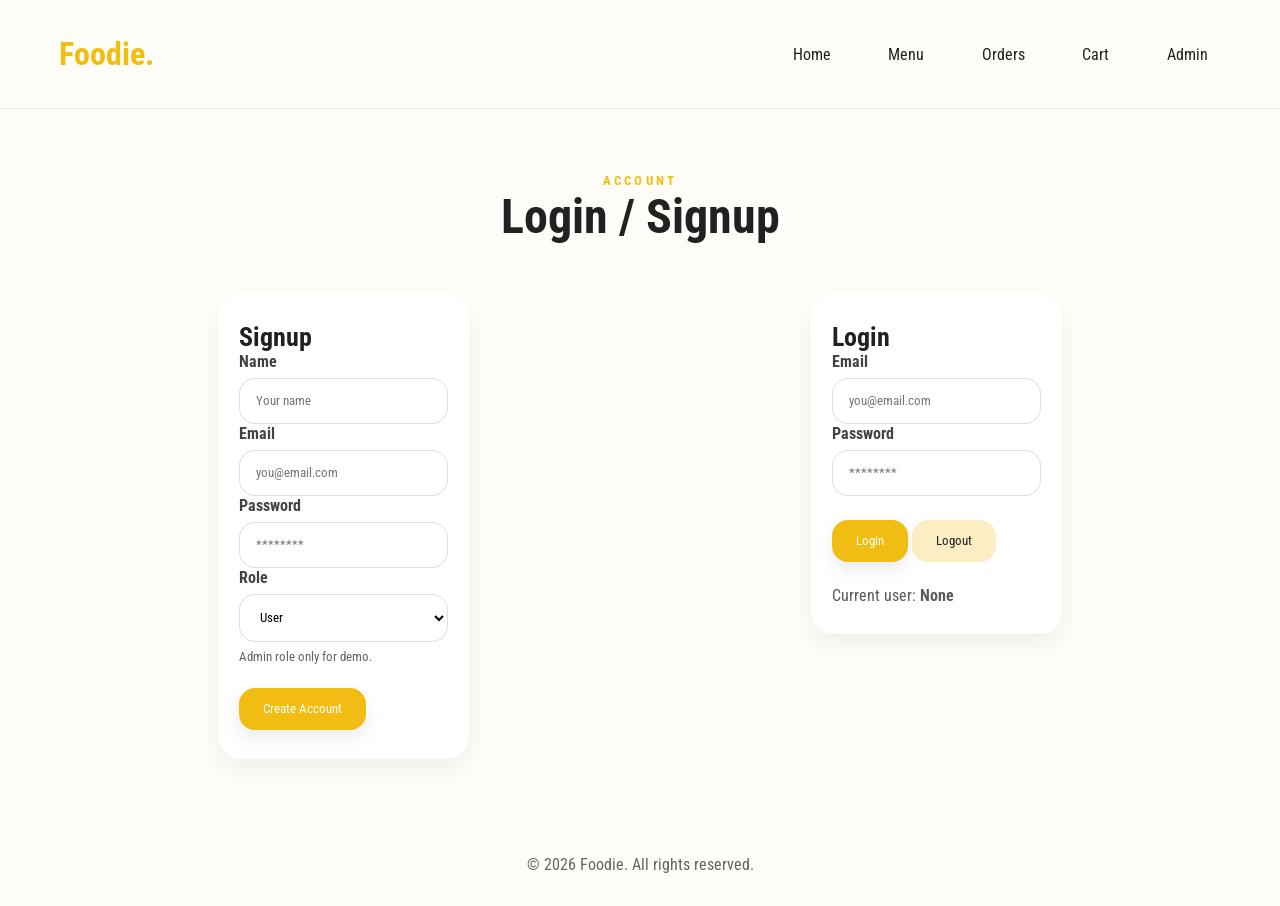
<file: login.html>
<!doctype html>
<html lang="en">
<head>
  <meta charset="UTF-8" />
  <meta name="viewport" content="width=device-width, initial-scale=1.0" />
  <link rel="stylesheet" href="style.css" />
  <title>Foodie - Login</title>
</head>
<body>

<header>
  <nav class="navbar flex between wrapper">
    <a href="index.html" class="logo">Foodie.</a>
    <ul class="navlist flex gap-3">
      <li><a href="index.html">Home</a></li>
      <li><a href="menu.html">Menu</a></li>
      <li><a href="orders.html">Orders</a></li>
      <li><a href="cart.html">Cart</a></li>
      <li><a href="admin.html">Admin</a></li>
    </ul>

    <a href="#" class="hamburger" id="hamburgerBtn">☰</a>
    <ul class="mobile-menu" id="mobileMenu">
      <li><a href="index.html">Home</a></li>
      <li><a href="menu.html">Menu</a></li>
      <li><a href="orders.html">Orders</a></li>
      <li><a href="cart.html">Cart</a></li>
      <li><a href="admin.html">Admin</a></li>
    </ul>
  </nav>
</header>

<main class="wrapper p-top">
  <div class="text-center">
    <h5>Account</h5>
    <h2>Login / Signup</h2>
  </div>

  <div class="grid-row mt-4" style="align-items:start">
    <!-- Signup -->
    <form class="form" id="signupForm">
      <h3>Signup</h3>

      <div class="input">
        <label>Name</label>
        <input name="name" placeholder="Your name" />
      </div>

      <div class="input">
        <label>Email</label>
        <input name="email" type="email" placeholder="you@email.com" />
      </div>

      <div class="input">
        <label>Password</label>
        <input name="password" type="password" placeholder="********" />
      </div>

      <div class="input">
        <label>Role</label>
        <select name="role" style="padding:.9rem 1rem;border-radius:1rem;border:1px solid rgba(0,0,0,.12)">
          <option value="user">User</option>
          <option value="admin">Admin</option>
        </select>
        <small style="color:rgba(33,33,33,.7)">Admin role only for demo.</small>
      </div>

      <button class="btn mt-2" type="submit">Create Account</button>
      <div class="msg" id="signupMsg"></div>
    </form>

    <!-- Login -->
    <form class="form" id="loginForm">
      <h3>Login</h3>

      <div class="input">
        <label>Email</label>
        <input name="email" type="email" placeholder="you@email.com" />
      </div>

      <div class="input">
        <label>Password</label>
        <input name="password" type="password" placeholder="********" />
      </div>

      <button class="btn mt-2" type="submit">Login</button>
      <button class="btn btn-soft mt-2" id="logoutBtn" type="button">Logout</button>

      <div class="msg" id="loginMsg"></div>

      <div class="mt-2" style="color:rgba(33,33,33,.75)">
        Current user: <strong id="currentUserLabel">None</strong>
      </div>
    </form>
  </div>
</main>

<footer>© 2026 Foodie. All rights reserved.</footer>
<script src="main.js"></script>
</body>
</html>
</file>
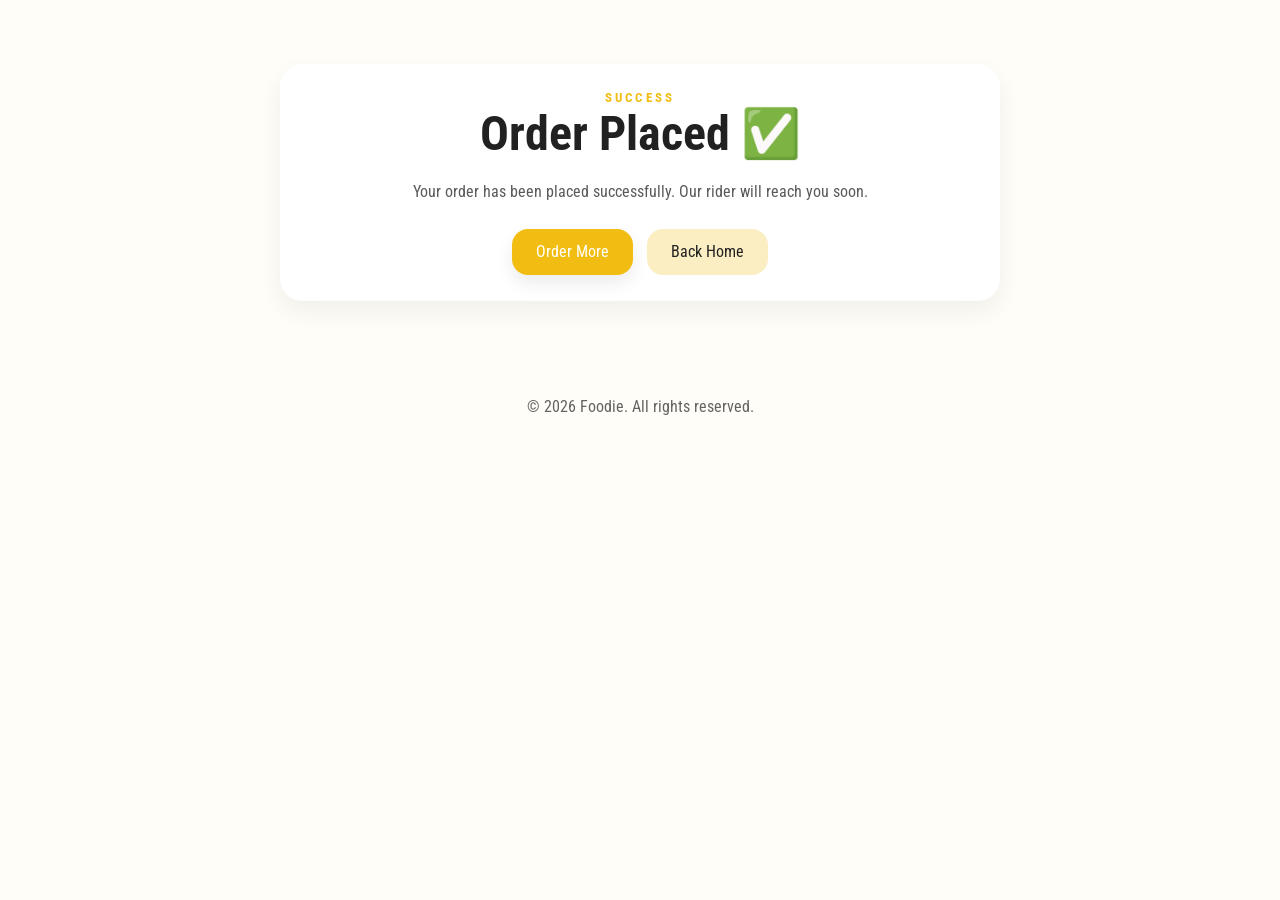
<file: success.html>
<!doctype html>
<html lang="en">
<head>
  <meta charset="UTF-8" />
  <meta name="viewport" content="width=device-width, initial-scale=1.0" />
  <link rel="stylesheet" href="style.css" />
  <title>Foodie - Order Success</title>
</head>
<body>
  <main class="wrapper p-top">
    <div class="card text-center" style="max-width:720px;margin:0 auto;">
      <h5>Success</h5>
      <h2>Order Placed ✅</h2>
      <p style="margin-top:1rem;color:rgba(33,33,33,.75);line-height:1.7">
        Your order has been placed successfully. Our rider will reach you soon.
      </p>

      <div class="mt-2">
        <a class="btn" href="menu.html">Order More</a>
        <a class="btn btn-soft" href="index.html" style="margin-left:.6rem;">Back Home</a>
      </div>
    </div>
  </main>

  <footer>© 2026 Foodie. All rights reserved.</footer>
  <script src="main.js"></script>
</body>
</html>
</file>
<file: style.css>
/* ===============================
   GOOGLE FONT
================================ */
@import url('https://fonts.googleapis.com/css2?family=Roboto+Condensed:wght@300;400;700&display=swap');

/* ===============================
   RESET + VARIABLES
================================ */
*{
  margin:0;
  padding:0;
  box-sizing:border-box;
  font-family:"Roboto Condensed", sans-serif;
}

:root{
  --lead:#212121;
  --gold:#F2BD12;
  --bg:#FFFDF7;
  --soft:#FCF1CC;
  --white:#fff;
}

body{ background:var(--bg); color:var(--lead); }
a{ text-decoration:none; color:var(--lead); }
img{ max-width:100%; display:block; }
li{ list-style:none; }

/* ===============================
   UTILITIES
================================ */
.wrapper{ max-width:1200px; margin:auto; padding:0 1.2rem; }
.flex{ display:flex; align-items:center; }
.between{ justify-content:space-between; }
.gap-2{ gap:1.2rem; }
.gap-3{ gap:2rem; }
.mt-2{ margin-top:1.5rem; }
.mt-4{ margin-top:3rem; }
.p-top{ padding-top:4rem; }
.text-center{ text-align:center; }

.btn{
  display:inline-block;
  background:var(--gold);
  color:var(--white);
  padding:.85rem 1.5rem;
  border-radius:1rem;
  transition:.25s;
  box-shadow:rgba(0,0,0,.08) 0 8px 18px;
  border:0;
  cursor:pointer;
}
.btn:hover{ background:var(--lead); }

.btn-soft{
  background:rgba(242,189,18,.25);
  color:var(--lead);
  box-shadow:none;
}
.btn-soft:hover{ background:rgba(242,189,18,.35); }

/* Headings */
h5{ color:var(--gold); letter-spacing:.2rem; text-transform:uppercase; }
h2{ font-size:3rem; }
h3{ font-size:1.6rem; }
h4{ font-size:1.2rem; }

/* ===============================
   NAVBAR
================================ */
header{
  position:sticky;
  top:0;
  background:rgba(255,253,247,.85);
  backdrop-filter:blur(8px);
  z-index:99;
  border-bottom:1px solid rgba(0,0,0,.06);
}

.navbar{ min-height:12vh; position:relative; }
.logo{ font-size:2rem; font-weight:700; color:var(--gold); }

.navlist a{ padding:.5rem .8rem; border-radius:.8rem; }
.navlist a.active{ background:rgba(242,189,18,.18); font-weight:700; }

.cart-icon{ position:relative; font-size:1.35rem; }
.cart-value{
  position:absolute; top:-8px; right:-10px;
  width:20px; height:20px; border-radius:999px;
  background:var(--gold); color:var(--lead);
  font-size:.85rem; display:grid; place-items:center;
}

.hamburger{ display:none; font-size:1.6rem; }

/* ✅ Mobile menu (FIXED) */
.mobile-menu{
  display:flex; /* ✅ important */
  flex-direction:column;
  gap:1rem;
  position:absolute;
  top:110%;
  left:50%;
  transform:translateX(-50%) translateY(10px);
  width:min(22rem,92vw);
  background:var(--white);
  padding:1.5rem;
  border:1px solid rgba(242,189,18,.55);
  border-radius:1.4rem;
  box-shadow:rgba(0,0,0,.10) 0 18px 40px;
  opacity:0;
  pointer-events:none;
  transition:.25s;
}

.mobile-menu a{ padding:.6rem .8rem; border-radius:1rem; }
.mobile-menu a.active{ background:rgba(242,189,18,.18); font-weight:700; }

.mobile-menu-active{
  opacity:1;
  pointer-events:auto;
  transform:translateX(-50%) translateY(0);
}

/* Desktop pe mobile menu hide */
@media (min-width:781px){
  .mobile-menu{ display:none; }
}

/* ===============================
   HERO
================================ */
.hero{
  min-height:calc(100vh - 12vh);
  gap:2rem;
  padding:2rem 0;
}

.hero .content{ flex:1; min-width:280px; }
.hero .image{ flex:1; min-width:280px; }

.hero h1{
  font-size:clamp(2.2rem,5vw,3.6rem);
  line-height:1.05;
}
.hero h1 span{ color:var(--gold); }

.hero p{
  margin-top:.8rem;
  color:rgba(33,33,33,.75);
  max-width:520px;
}

.hero-actions{ margin-top:1.2rem; }

.social-icon{
  width:42px; height:42px; border-radius:999px;
  display:inline-flex; align-items:center; justify-content:center;
  border:1px solid rgba(0,0,0,.12);
  margin-left:.4rem;
  transition:.25s;
}
.social-icon:hover{ background:var(--gold); }

/* ===============================
   CARDS / GRID
================================ */
.grid-row{
  display:flex;
  flex-wrap:wrap;
  gap:1.5rem;
  justify-content:center;
  align-items:stretch;
}

.card{
  flex:1 1 260px;
  max-width:360px;
  margin-top: 3rem;
  background:var(--white);
  border-radius:1.4rem;
  padding:1.6rem 1.2rem;
  box-shadow:rgba(0,0,0,.06) 0 10px 25px;
  transition:.2s;
}
.card:hover{ transform:translateY(-6px); }

.icon-box{
  width:90px; height:90px;
  margin:0 auto;
  background:var(--soft);
  border-radius:1.2rem;
  display:grid;
  place-items:center;
}
.icon-box img{ width:56px; }

.card p{ color:rgba(33,33,33,.75); line-height:1.6; margin-top:.6rem; }

/* Product cards */
.product img{ width:180px; margin:0 auto; }
.price{ color:var(--gold); margin:.4rem 0 1rem; }

/* Wishlist button */
.icon-btn{
  width:44px;
  height:44px;
  border-radius:1rem;
  border:1px solid rgba(0,0,0,.10);
  background:var(--white);
  cursor:pointer;
}
.icon-btn.active{
  background:rgba(242,189,18,.20);
  border-color:rgba(242,189,18,.55);
}

/* ===============================
   REVIEWS
================================ */
.reviews-wrap{ gap:2rem; }
.reviews-wrap .left{ flex:0 0 380px; max-width:380px; }
.reviews-wrap .right{ flex:1; min-width:300px; }

.review-card{
  background:var(--white);
  border-radius:1.4rem;
  padding:1.4rem 1.2rem;
  box-shadow:rgba(0,0,0,.06) 0 10px 25px;
}
.review-card p{ color:rgba(33,33,33,.75); line-height:1.7; }

/* ===============================
   REVIEWS PAGE - PRO UI
================================ */

.rev-hero{
  max-width:1100px;
  margin:0 auto;
  border-radius:1.6rem;
  overflow:hidden;
  background:
    radial-gradient(900px 500px at 12% 12%, rgba(242,189,18,.28), transparent 60%),
    radial-gradient(900px 500px at 90% 25%, rgba(33,33,33,.10), transparent 60%),
    linear-gradient(180deg, rgba(255,255,255,.92), rgba(255,255,255,.70));
  border:1px solid rgba(0,0,0,.06);
  box-shadow:rgba(0,0,0,.08) 0 18px 45px;
}

.rev-hero__inner{
  display:flex;
  gap:2rem;
  padding:2.2rem;
  flex-wrap:wrap;
  align-items:center;
}

.rev-hero__left{ flex:1; min-width:280px; }
.rev-hero__right{ flex:0 0 420px; min-width:280px; display:flex; justify-content:center; }

.rev-hero__img{
  width:min(380px, 95%);
  filter:drop-shadow(rgba(0,0,0,.10) 0 25px 45px);
}

.rev-pill{
  display:inline-flex;
  align-items:center;
  gap:.55rem;
  padding:.55rem .95rem;
  border-radius:999px;
  background:rgba(242,189,18,.18);
  border:1px solid rgba(242,189,18,.35);
  font-weight:700;
}

.rev-title{
  margin-top:.9rem;
  font-size:clamp(2rem,4vw,3.1rem);
  line-height:1.1;
}

.rev-sub{
  margin-top:.9rem;
  color:rgba(33,33,33,.75);
  line-height:1.85;
  max-width:660px;
}

.rev-summary{
  margin-top:1.2rem;
  display:flex;
  gap:1rem;
  flex-wrap:wrap;
  align-items:center;
}

.rev-score{
  background:rgba(255,255,255,.75);
  border:1px solid rgba(0,0,0,.06);
  border-radius:1.2rem;
  padding:1rem 1.1rem;
  min-width:240px;
}

.rev-score__num{
  font-size:2.1rem;
  font-weight:900;
}

.rev-score__stars{
  margin-top:.3rem;
  color:var(--gold);
  display:flex;
  gap:.25rem;
}

.rev-score__meta{
  margin-top:.35rem;
  color:rgba(33,33,33,.7);
  font-size:.95rem;
}

.rev-tags{
  display:flex;
  gap:.7rem;
  flex-wrap:wrap;
}

.rev-tags span{
  display:inline-flex;
  gap:.55rem;
  align-items:center;
  padding:.55rem .9rem;
  border-radius:1rem;
  background:rgba(255,255,255,.75);
  border:1px solid rgba(0,0,0,.06);
  color:rgba(33,33,33,.78);
}

.rev-actions{
  margin-top:1.2rem;
  display:flex;
  gap:.8rem;
  flex-wrap:wrap;
}

.rev-section{ margin-top:3.2rem; }

.rev-lead{
  margin-top:.65rem;
  color:rgba(33,33,33,.75);
  max-width:780px;
  margin-inline:auto;
  line-height:1.85;
}

.rev-slider{
  max-width:1100px;
  margin:0 auto;
}

/* Swiper card */
.rev-card{
  background:var(--white);
  border:1px solid rgba(0,0,0,.06);
  border-radius:1.4rem;
  padding:1.4rem 1.2rem;
  box-shadow:rgba(0,0,0,.05) 0 12px 28px;
  transition:.25s;
  height:auto;
}

.rev-card:hover{
  transform:translateY(-8px);
  box-shadow:rgba(0,0,0,.12) 0 18px 45px;
}

.rev-card__top{
  display:flex;
  justify-content:space-between;
  gap:1rem;
  align-items:center;
}

.rev-user{ display:flex; gap:.8rem; align-items:center; }
.rev-avatar{
  width:46px;height:46px;
  border-radius:1rem;
  display:grid;
  place-items:center;
  font-weight:900;
  background:rgba(242,189,18,.20);
  border:1px solid rgba(242,189,18,.35);
}

.rev-muted{ color:rgba(33,33,33,.65); font-size:.92rem; margin-top:.15rem; }

.rev-stars{
  color:var(--gold);
  display:flex;
  gap:.2rem;
}

.rev-quote{
  margin-top:1rem;
  color:rgba(33,33,33,.76);
  line-height:1.85;
}

/* Breakdowns */
.rev-break{
  max-width:1100px;
  margin:0 auto;
  background:var(--white);
  border:1px solid rgba(0,0,0,.06);
  border-radius:1.6rem;
  padding:2rem;
  box-shadow:rgba(0,0,0,.06) 0 12px 30px;
}

.rev-bars{
  margin-top:1.2rem;
  display:flex;
  flex-direction:column;
  gap:.85rem;
}

.rev-bar{
  display:grid;
  grid-template-columns:90px 1fr 50px;
  gap:.9rem;
  align-items:center;
}

.rev-bar__track{
  height:12px;
  border-radius:999px;
  background:rgba(0,0,0,.06);
  overflow:hidden;
}

.rev-bar__fill{
  height:100%;
  border-radius:999px;
  background:rgba(242,189,18,.95);
}

/* CTA */
.rev-cta{
  max-width:1100px;
  margin:0 auto;
  margin-top:3.2rem;
}

.rev-cta__inner{
  background:
    radial-gradient(800px 400px at 15% 20%, rgba(242,189,18,.30), transparent 60%),
    radial-gradient(800px 400px at 85% 40%, rgba(33,33,33,.10), transparent 60%),
    var(--white);
  border:1px solid rgba(0,0,0,.06);
  border-radius:1.6rem;
  padding:2rem;
  display:flex;
  justify-content:space-between;
  align-items:center;
  gap:1.2rem;
  flex-wrap:wrap;
  box-shadow:rgba(0,0,0,.08) 0 18px 45px;
}

.rev-cta__inner p{
  margin-top:.6rem;
  color:rgba(33,33,33,.75);
  max-width:720px;
  line-height:1.85;
}

.rev-cta__actions{
  display:flex;
  gap:.8rem;
  flex-wrap:wrap;
}

/* Responsive */
@media (max-width: 980px){
  .rev-hero__right{ flex:1; }
  .rev-bar{ grid-template-columns:70px 1fr 45px; }
}
/* ===============================
   SERVICES PAGE - PROFESSIONAL
================================ */

.hero-pro{
  max-width:1100px;
  margin:0 auto;
  border-radius:1.6rem;
  overflow:hidden;
  background:
    radial-gradient(900px 500px at 12% 12%, rgba(242,189,18,.28), transparent 60%),
    radial-gradient(900px 500px at 90% 20%, rgba(33,33,33,.10), transparent 60%),
    linear-gradient(180deg, rgba(255,255,255,.90), rgba(255,255,255,.70));
  border:1px solid rgba(0,0,0,.06);
  box-shadow:rgba(0,0,0,.08) 0 18px 45px;
}

.svc__grid{
  display:flex;
  gap:2rem;
  padding:2.2rem;
  flex-wrap:wrap;
}

.svc__content{ flex:1; min-width:280px; }
.svc__side{ flex:0 0 420px; min-width:280px; }

.svc__pill{
  display:inline-flex;
  align-items:center;
  gap:.5rem;
  padding:.55rem .95rem;
  border-radius:999px;
  background:rgba(242,189,18,.18);
  border:1px solid rgba(242,189,18,.35);
  font-weight:700;
}

.svc__title{
  margin-top:.9rem;
  font-size:clamp(2rem,4vw,3.1rem);
  line-height:1.1;
}

.svc__desc{
  margin-top:.9rem;
  color:rgba(33,33,33,.75);
  line-height:1.85;
  max-width:660px;
}

.svc__actions{
  margin-top:1.2rem;
  display:flex;
  gap:.8rem;
  flex-wrap:wrap;
}

.svc__trust{
  margin-top:1.2rem;
  display:flex;
  gap:.7rem;
  flex-wrap:wrap;
}

.svc__trust-item{
  display:inline-flex;
  align-items:center;
  gap:.55rem;
  padding:.55rem .9rem;
  border-radius:1rem;
  background:rgba(255,255,255,.75);
  border:1px solid rgba(0,0,0,.06);
  color:rgba(33,33,33,.8);
}

/* Stats */
.svc__stats{
  display:grid;
  grid-template-columns:1fr 1fr;
  gap:.9rem;
}

.svc__stat{
  background:rgba(255,255,255,.75);
  border:1px solid rgba(0,0,0,.06);
  border-radius:1.2rem;
  padding:1rem;
}

.svc__stat-num{
  font-size:1.45rem;
  font-weight:800;
}

.svc__stat-label{
  margin-top:.15rem;
  color:rgba(33,33,33,.7);
}

/* Panel */
.svc__panel{
  margin-top:1rem;
  background:rgba(255,255,255,.75);
  border:1px solid rgba(0,0,0,.06);
  border-radius:1.4rem;
  padding:1.2rem;
}

.svc__panel-top{
  display:flex;
  gap:.45rem;
  margin-bottom:.85rem;
}
.svc__panel-top span{
  width:10px;height:10px;border-radius:999px;
  background:rgba(0,0,0,.12);
}

.svc__panel p{
  margin-top:.35rem;
  color:rgba(33,33,33,.72);
  line-height:1.7;
}

.svc__bar{
  height:10px;
  border-radius:999px;
  background:rgba(0,0,0,.06);
  overflow:hidden;
  margin-top:1rem;
}
.svc__bar span{
  display:block;
  height:100%;
  width:75%;
  background:rgba(242,189,18,.95);
  border-radius:999px;
}

.svc__panel-foot{
  margin-top:1rem;
  display:flex;
  justify-content:space-between;
  gap:.8rem;
  color:rgba(33,33,33,.75);
  flex-wrap:wrap;
}

/* Sections */
.svc__section{ margin-top:3.2rem; }

.svc__lead{
  margin-top:.65rem;
  color:rgba(33,33,33,.75);
  max-width:780px;
  margin-inline:auto;
  line-height:1.85;
}

/* Cards */
.svc__cards{
  margin-top:2rem;
  display:grid;
  grid-template-columns:repeat(3,1fr);
  gap:1.2rem;
}

.svc-card-pro{
  background:var(--white);
  border:1px solid rgba(0,0,0,.06);
  border-radius:1.4rem;
  padding:1.4rem 1.2rem;
  box-shadow:rgba(0,0,0,.05) 0 12px 28px;
  transition:transform .25s ease, box-shadow .25s ease;
}
.svc-card-pro:hover{
  transform:translateY(-8px);
  box-shadow:rgba(0,0,0,.12) 0 18px 45px;
}

.svc-card-pro__icon{
  width:90px;height:90px;
  border-radius:1.2rem;
  background:rgba(242,189,18,.22);
  display:grid;
  place-items:center;
  margin-bottom:1rem;
  transition:.25s;
}
.svc-card-pro__icon img{ width:56px; }
.svc-card-pro:hover .svc-card-pro__icon{
  transform:scale(1.05);
  background:rgba(242,189,18,.32);
}

.svc-card-pro p{
  margin-top:.4rem;
  color:rgba(33,33,33,.75);
  line-height:1.75;
}

.svc-card-pro__meta{
  margin-top:1rem;
  display:flex;
  gap:.8rem;
  flex-wrap:wrap;
  color:rgba(33,33,33,.75);
}
.svc-card-pro__meta span{
  background:rgba(0,0,0,.04);
  padding:.45rem .75rem;
  border-radius:999px;
  border:1px solid rgba(0,0,0,.05);
}

/* Steps */
.svc__steps{
  margin-top:2rem;
  display:grid;
  grid-template-columns:repeat(3,1fr);
  gap:1.2rem;
}

.svc-step-pro{
  background:var(--white);
  border:1px solid rgba(0,0,0,.06);
  border-radius:1.4rem;
  padding:1.4rem 1.2rem;
  box-shadow:rgba(0,0,0,.05) 0 12px 28px;
}

.svc-step-pro__no{
  width:52px;height:52px;
  border-radius:1.1rem;
  display:grid;
  place-items:center;
  font-weight:900;
  background:rgba(242,189,18,.18);
  border:1px solid rgba(242,189,18,.35);
}

.svc-step-pro h3{ margin-top:.9rem; }
.svc-step-pro p{
  margin-top:.35rem;
  color:rgba(33,33,33,.75);
  line-height:1.75;
}

/* CTA */
.svc-cta-pro{
  margin-top:3.2rem;
  max-width:1100px;
  margin-inline:auto;
}

.svc-cta-pro__inner{
  background:
    radial-gradient(800px 400px at 15% 20%, rgba(242,189,18,.30), transparent 60%),
    radial-gradient(800px 400px at 85% 40%, rgba(33,33,33,.10), transparent 60%),
    var(--white);
  border:1px solid rgba(0,0,0,.06);
  border-radius:1.6rem;
  padding:2rem;
  display:flex;
  justify-content:space-between;
  align-items:center;
  gap:1.2rem;
  flex-wrap:wrap;
  box-shadow:rgba(0,0,0,.08) 0 18px 45px;
}

.svc-cta-pro__inner p{
  margin-top:.6rem;
  color:rgba(33,33,33,.75);
  max-width:720px;
  line-height:1.85;
}

.svc-cta-pro__actions{
  display:flex;
  gap:.8rem;
  flex-wrap:wrap;
}

/* Responsive */
@media (max-width: 980px){
  .svc__side{ flex:1; }
  .svc__cards{ grid-template-columns:1fr; }
  .svc__steps{ grid-template-columns:1fr; }
}
/* ===============================
   MENU TOOLBAR
================================ */
.menu-toolbar{
  display:flex;
  gap:1rem;
  justify-content:space-between;
  align-items:flex-end; /* ✅ */
  flex-wrap:wrap;
  background:var(--white);
  border-radius:1.2rem;
  padding:1rem;
  box-shadow:rgba(0,0,0,.06) 0 10px 25px;
}

.small-label{
  display:block;
  font-size:.95rem;
  color:rgba(33,33,33,.7);
  margin-bottom:.35rem;
}

/* Search input */
.menu-toolbar input[type="text"]{
  width:min(360px,90vw);
  padding:.85rem 1rem;
  border-radius:1rem;
  border:1px solid rgba(0,0,0,.12);
  outline:none;
  background:#fff;
}
.menu-toolbar input[type="text"]:focus{
  border-color:rgba(242,189,18,.85);
  box-shadow:rgba(242,189,18,.25) 0 0 0 4px;
}

/* ✅ Selects */
.menu-toolbar select{
  padding:.85rem 1rem;
  border-radius:1rem;
  border:1px solid rgba(0,0,0,.12);
  outline:none;
  background:#fff;
  min-width:170px;
}
.menu-toolbar select:focus{
  border-color:rgba(242,189,18,.85);
  box-shadow:rgba(242,189,18,.25) 0 0 0 4px;
}

/* ✅ Range */
.menu-toolbar input[type="range"]{
  width:180px;
  accent-color: var(--gold);
}

.toolbar-right{
  display:flex;
  gap:1rem;
  align-items:flex-end;
  flex-wrap:wrap;
}

.range-value{
  font-size:.95rem;
  color:rgba(33,33,33,.75);
  margin-top:.3rem;
}

/* ===============================
   FORMS (Admin/Login/Contact/Checkout)
================================ */
.form{
  max-width:980px;
  margin:0 auto;
  background:var(--white);
  border-radius:1.4rem;
  padding:1.8rem 1.3rem;
  box-shadow:rgba(0,0,0,.06) 0 10px 25px;
}

.form .row{
  display:grid;
  grid-template-columns:1fr 1fr;
  gap:1.1rem;
  margin-top:1rem;
}

.form .input{
  display:flex;
  flex-direction:column;
  gap:.45rem;
}

.form label{
  font-weight:700;
  color:rgba(33,33,33,.85);
}

.form input,
.form textarea,
.form select{
  padding:.9rem 1rem;
  border-radius:1rem;
  border:1px solid rgba(0,0,0,.12);
  outline:none;
  background:#fff;
}

.form input:focus,
.form textarea:focus,
.form select:focus{
  border-color:rgba(242,189,18,.85);
  box-shadow:rgba(242,189,18,.25) 0 0 0 4px;
}

.form textarea{ min-height:140px; resize:vertical; }

.msg{
  display:none;
  margin-top:1rem;
  padding:.9rem 1rem;
  border-radius:1rem;
  background:rgba(0,0,0,.06);
  color:var(--lead);
}

/* Admin list */
#adminProducts .admin-row{
  background:var(--white);
  border-radius:1.2rem;
  padding:1rem;
  display:flex;
  align-items:center;
  justify-content:space-between;
  gap:1rem;
  box-shadow:rgba(0,0,0,.06) 0 10px 25px;
  margin-top:.8rem;
}
#adminProducts .admin-row img{ width:55px; }
#adminProducts .admin-row .actions{ display:flex; gap:.6rem; align-items:center; }

/* ===============================
   CART
================================ */
.cart-wrap{ max-width:900px; margin:0 auto; }

.cart-item{
  background:var(--white);
  border-radius:1.2rem;
  padding:1rem;
  display:flex;
  gap:1rem;
  align-items:center;
  justify-content:space-between;
  box-shadow:rgba(0,0,0,.06) 0 10px 25px;
  margin-top:1rem;
}
.cart-item img{ width:70px; }

.qty{ display:flex; align-items:center; gap:.6rem; }
.qty button{
  width:34px; height:34px;
  border-radius:10px;
  border:0;
  background:rgba(242,189,18,.25);
  cursor:pointer;
}

.remove{
  background:rgba(0,0,0,.08);
  padding:.6rem .9rem;
  border-radius:1rem;
  border:0;
  cursor:pointer;
}

.total-box{
  background:var(--white);
  border-radius:1.2rem;
  padding:1rem;
  box-shadow:rgba(0,0,0,.06) 0 10px 25px;
  margin-top:1.2rem;
  display:flex;
  justify-content:space-between;
  align-items:center;
}

/* ===============================
   FOOTER
================================ */
footer{
  margin-top:4rem;
  padding:2rem 0;
  text-align:center;
  color:rgba(33,33,33,.7);
}

/* ===============================
   RESPONSIVE
================================ */
@media (max-width:780px){
  .navlist{ display:none; }
  .hamburger{ display:block; }

  .hero{ flex-direction:column; text-align:center; }
  .hero p{ margin-inline:auto; }

  .reviews-wrap{ flex-direction:column; text-align:center; }
  .reviews-wrap .left{ max-width:520px; flex:0 0 auto; }

  .form .row{ grid-template-columns:1fr; }

  /* toolbar mobile */
  .toolbar-right{ width:100%; }
  .menu-toolbar input[type="text"]{ width:100%; }
  .menu-toolbar select{ width:100%; min-width:unset; }
  .menu-toolbar input[type="range"]{ width:100%; }
}
/* ===============================
   HOME PAGE - PRO UI
================================ */

.home-hero{
  max-width:1100px;
  margin:0 auto;
  border-radius:1.6rem;
  overflow:hidden;
  background:
    radial-gradient(950px 520px at 12% 12%, rgba(242,189,18,.30), transparent 60%),
    radial-gradient(950px 520px at 90% 20%, rgba(33,33,33,.10), transparent 60%),
    linear-gradient(180deg, rgba(255,255,255,.92), rgba(255,255,255,.70));
  border:1px solid rgba(0,0,0,.06);
  box-shadow:rgba(0,0,0,.08) 0 18px 45px;
}

.home-hero__inner{
  display:flex;
  gap:2rem;
  padding:2.2rem;
  flex-wrap:wrap;
  align-items:center;
}

.home-hero__left{ flex:1; min-width:280px; }
.home-hero__right{ flex:0 0 420px; min-width:280px; position:relative; display:flex; justify-content:center; }

.home-pill{
  display:inline-flex;
  align-items:center;
  gap:.55rem;
  padding:.55rem .95rem;
  border-radius:999px;
  background:rgba(242,189,18,.18);
  border:1px solid rgba(242,189,18,.35);
  font-weight:700;
}

.home-title{
  margin-top:.9rem;
  font-size:clamp(2.1rem,4.4vw,3.3rem);
  line-height:1.1;
}
.home-title span{ color:var(--gold); }

.home-sub{
  margin-top:.9rem;
  color:rgba(33,33,33,.75);
  line-height:1.85;
  max-width:650px;
}

.home-actions{
  margin-top:1.2rem;
  display:flex;
  gap:.8rem;
  flex-wrap:wrap;
}

.home-badges{
  margin-top:1.2rem;
  display:flex;
  gap:.7rem;
  flex-wrap:wrap;
}

.home-badge{
  display:inline-flex;
  align-items:center;
  gap:.55rem;
  padding:.55rem .9rem;
  border-radius:1rem;
  background:rgba(255,255,255,.75);
  border:1px solid rgba(0,0,0,.06);
  color:rgba(33,33,33,.80);
}

.home-social{
  margin-top:1rem;
  display:flex;
  gap:.5rem;
  flex-wrap:wrap;
}

.home-hero__img{
  width:min(400px, 95%);
  filter:drop-shadow(rgba(0,0,0,.10) 0 25px 45px);
}

/* floating card */
.home-float-card{
  position:absolute;
  bottom:12px;
  right:18px;
  width:min(310px, 92%);
  background:rgba(255,255,255,.78);
  border:1px solid rgba(0,0,0,.06);
  border-radius:1.4rem;
  padding:1.1rem;
  box-shadow:rgba(0,0,0,.10) 0 18px 45px;
  backdrop-filter: blur(8px);
}

.home-float-top{
  display:flex;
  align-items:center;
  justify-content:space-between;
  gap:.8rem;
}

.home-dot{
  width:10px;height:10px;
  border-radius:999px;
  background:rgba(0,180,90,.95);
  box-shadow:rgba(0,180,90,.35) 0 0 0 6px;
}

.home-float-card p{
  margin-top:.5rem;
  color:rgba(33,33,33,.72);
  line-height:1.7;
}

.home-bar{
  height:10px;
  border-radius:999px;
  background:rgba(0,0,0,.06);
  overflow:hidden;
  margin-top:.9rem;
}
.home-bar span{
  display:block;
  height:100%;
  width:72%;
  background:rgba(242,189,18,.95);
  border-radius:999px;
}

.home-float-foot{
  margin-top:.9rem;
  display:flex;
  justify-content:space-between;
  gap:.8rem;
  flex-wrap:wrap;
  color:rgba(33,33,33,.75);
}

.home-sec{ margin-top:3.2rem; }

.home-lead{
  margin-top:.65rem;
  color:rgba(33,33,33,.75);
  max-width:780px;
  margin-inline:auto;
  line-height:1.85;
}

.home-product{ position:relative; }
.home-tag{
  position:absolute;
  top:14px;
  left:14px;
  font-size:.9rem;
  padding:.35rem .7rem;
  border-radius:999px;
  background:rgba(242,189,18,.18);
  border:1px solid rgba(242,189,18,.35);
  font-weight:700;
}

.home-product-actions{
  display:flex;
  gap:.6rem;
  justify-content:center;
  flex-wrap:wrap;
  margin-top:.6rem;
}

/* Responsive */
@media (max-width: 980px){
  .home-hero__right{ flex:1; }
  .home-float-card{ position:relative; right:auto; bottom:auto; margin-top:1rem; }
}
/* =======================
   OFFERS
======================= */
.offers-grid{
  display: grid;
  grid-template-columns: repeat(3, 1fr);
  gap: 1.2rem;
}
.offer-card{
  position: relative;
  padding: 1.2rem 1.2rem 1rem;
  border-radius: 22px;
  background: rgba(255,255,255,.85);
  border: 1px solid rgba(0,0,0,.06);
  box-shadow: 0 18px 50px rgba(0,0,0,.08);
  overflow: hidden;
}
.offer-card.premium{
  background: linear-gradient(135deg, rgba(242,189,18,.25), rgba(255,255,255,.9));
}
.offer-badge{
  display: inline-flex;
  gap: .45rem;
  align-items: center;
  padding: .45rem .7rem;
  border-radius: 999px;
  background: rgba(242,189,18,.18);
  border: 1px solid rgba(242,189,18,.25);
  font-size: .9rem;
  margin-bottom: .8rem;
}
.offer-card h3{ margin: .2rem 0 .5rem; }
.offer-card p{ opacity: .75; margin: 0 0 1rem; }
.offer-bottom{
  display: flex;
  align-items: center;
  justify-content: space-between;
  gap: .8rem;
}
.offer-bottom strong{
  font-size: 1.3rem;
}

/* =======================
   APP SECTION
======================= */
.app-sec{
  background: linear-gradient(135deg, rgba(252,241,204,.7), rgba(255,255,255,.8));
  border: 1px solid rgba(0,0,0,.05);
  border-radius: 26px;
  padding: 2rem 1.2rem;
}
.app-grid{
  display: grid;
  grid-template-columns: 1.2fr .8fr;
  gap: 2rem;
  align-items: center;
}
.app-title{ font-size: 2rem; margin: .7rem 0; }
.app-points{
  display: grid;
  gap: .55rem;
  margin: 1rem 0 1.2rem;
}
.app-points .pt{
  display: flex;
  gap: .6rem;
  align-items: center;
  opacity: .85;
}
.app-actions{
  display: flex;
  gap: .8rem;
  flex-wrap: wrap;
}
.store-btn{
  display: inline-flex;
  align-items: center;
  gap: .75rem;
  padding: .75rem 1rem;
  border-radius: 16px;
  background: rgba(255,255,255,.9);
  border: 1px solid rgba(0,0,0,.08);
  box-shadow: 0 12px 30px rgba(0,0,0,.07);
}
.store-btn i{ font-size: 1.4rem; }
.store-btn small{ display:block; font-size:.75rem; opacity:.7; line-height:1; }
.store-btn b{ display:block; line-height:1.1; }

.phone-mock{
  border-radius: 26px;
  background: rgba(255,255,255,.9);
  border: 1px solid rgba(0,0,0,.08);
  box-shadow: 0 20px 60px rgba(0,0,0,.10);
  overflow: hidden;
}
.phone-top{
  padding: .8rem 1rem;
  display: flex;
  gap: .4rem;
  background: rgba(0,0,0,.04);
}
.phone-top .dot{
  width: 10px; height: 10px; border-radius: 50%;
  background: rgba(0,0,0,.18);
}
.phone-body{ padding: 1.1rem; }
.track-bar{
  height: 10px;
  background: rgba(0,0,0,.08);
  border-radius: 999px;
  margin: 1rem 0;
  overflow: hidden;
}
.track-bar span{
  display:block;
  height: 100%;
  width: 70%;
  background: rgba(242,189,18,.9);
  border-radius: 999px;
}
.mini-cards{
  display: grid;
  grid-template-columns: repeat(3, 1fr);
  gap: .6rem;
}
.mini{
  padding: .6rem .7rem;
  border-radius: 14px;
  background: rgba(252,241,204,.6);
  border: 1px solid rgba(242,189,18,.2);
  font-size: .9rem;
  text-align: center;
}

/* =======================
   NEWSLETTER
======================= */
.newsletter{
  display: flex;
  align-items: center;
  justify-content: space-between;
  gap: 1rem;
  padding: 1.4rem 1.2rem;
  border-radius: 22px;
  background: rgba(255,255,255,.9);
  border: 1px solid rgba(0,0,0,.06);
  box-shadow: 0 18px 50px rgba(0,0,0,.08);
}
.newsletter-form{
  display: flex;
  gap: .6rem;
  flex-wrap: wrap;
  justify-content: flex-end;
}
.newsletter-form input{
  width: 260px;
  max-width: 100%;
  padding: .8rem 1rem;
  border-radius: 14px;
  border: 1px solid rgba(0,0,0,.12);
  outline: none;
}

/* Responsive */
@media (max-width: 900px){
  .offers-grid{ grid-template-columns: 1fr; }
  .app-grid{ grid-template-columns: 1fr; }
  .newsletter{ flex-direction: column; align-items: flex-start; }
  .newsletter-form{ width: 100%; justify-content: flex-start; }
  .newsletter-form input{ width: 100%; }
}

/* =======================
   FOOTER PREMIUM
======================= */
:root{
  --foot-bg1:#0B0F14;
  --foot-bg2:#111827;
  --foot-text:#E5E7EB;
  --foot-muted:rgba(255,255,255,.68);
  --foot-border:rgba(255,255,255,.10);
  --accent:#F2BD12;
}

/* FOOTER PREMIUM */
.footer-pro{
  margin-top: 2.5rem;
  color: var(--foot-text);
  background: var(--foot-bg2);
}

.footer-grid{
  padding: 2.3rem 0;
  display: grid;
  grid-template-columns: 1.4fr 1fr 1fr 1.1fr;
  gap: 1.6rem;
}

.footer-pro .logo{
  color:#fff;
  font-size: 1.6rem;
  font-weight: 800;
}

.footer-pro p{
  color: var(--foot-muted);
  line-height: 1.7;
  margin: .8rem 0 1rem;
}

.foot-links h4, .foot-contact h4{
  color:#fff;
  margin-bottom: .9rem;
  font-weight: 700;
}

.foot-links a{
  display:block;
  color: var(--foot-muted);
  margin: .48rem 0;
  transition: .18s ease;
}

.foot-links a:hover{
  color: var(--gold);
  transform: translateX(3px);
}

/* Social buttons premium */
.foot-social{
  display:flex;
  gap:.7rem;
}

.foot-social a{
  width: 42px;
  height: 42px;
  border-radius: 14px;
  display:grid;
  place-items:center;
  color:#fff;
  background: var(--gold);
  border: 1px solid rgba(255, 255, 255, 0.158);
  box-shadow: 0 10px 28px rgba(0,0,0,.25);
  transition: .18s ease;
}

.foot-social a:hover{
  transform: translateY(-2px);
  border-color: rgba(242,189,18,.30);
  background: rgba(242,189,18,.10);
}

/* Contact lines */
.foot-contact p{
  display:flex;
  align-items:center;
  gap:.65rem;
  margin:.55rem 0;
  color: var(--foot-muted);
}

/* Bottom bar */
.footer-bottom{
  border-top: 1px solid var(--foot-border);
  padding: 1rem 0;
  background: rgba(0, 0, 0, 0.2);
}

.bottom-row{
  display:flex;
  justify-content: space-between;
  gap: 1rem;
  flex-wrap: wrap;
  color: var(--foot-muted);
}

.bottom-row i{ color: #ff4d4d; }

@media (max-width: 900px){
  .footer-grid{ grid-template-columns: 1fr; }
}
</file>
